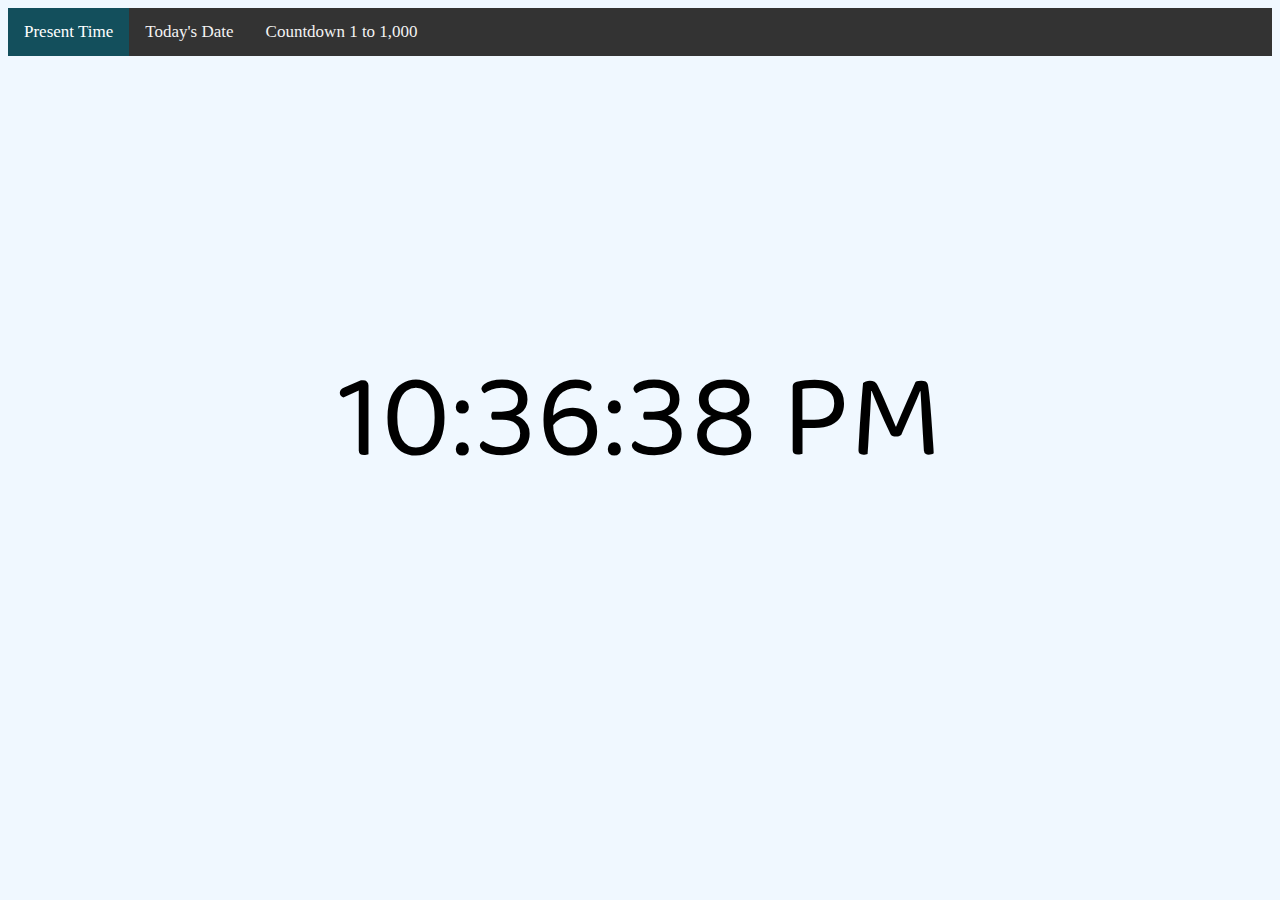
<file: index.html>
<!doctype html>
<html lang="en">
  <head>
    <meta charset="utf-8">
    <meta name="viewport" content="width=device-width, initial-scale=1">
    <link rel="icon" type="icon" href="img/clock-regular.svg">
    <link href="https://cdn.jsdelivr.net/npm/bootstrap@5.0.2/dist/css/bootstrap.min.css" rel="stylesheet" integrity="sha384-EVSTQN3/azprG1Anm3QDgpJLIm9Nao0Yz1ztcQTwFspd3yD65VohhpuuCOmLASjC" crossorigin="anonymous">
    <link rel="stylesheet" href="https://cdnjs.cloudflare.com/ajax/libs/font-awesome/6.1.2/css/all.min.css" integrity="sha512-1sCRPdkRXhBV2PBLUdRb4tMg1w2YPf37qatUFeS7zlBy7jJI8Lf4VHwWfZZfpXtYSLy85pkm9GaYVYMfw5BC1A==" crossorigin="anonymous" referrerpolicy="no-referrer" />
    <link rel="stylesheet" type="text/css" href="css/style.css">
    <link rel="preconnect" href="https://fonts.googleapis.com">
    <link rel="preconnect" href="https://fonts.gstatic.com" crossorigin>
    <link href="https://fonts.googleapis.com/css2?family=Alex+Brush&family=Baloo+Tammudu+2&family=Open+Sans&family=Orbitron&family=Roboto:wght@300&display=swap" rel="stylesheet">
    <title>Clock & Countown | Project Task</title>
  </head>
  <body>
    <div class="topnav" id="myTopnav">
      <a href="index.html" class="active">Present Time</a>
      <a href="date.html">Today's Date</a>
      <a href="countdown.html">Countdown 1 to 1,000</a>
      <a href="javascript:void(0);" class="icon" onclick="myFunction()">
      <i class="fa fa-bars"></i>
      </a>
    </div>


    <div id = "clock" onload="currentTime()" class="clock"></div>



    <script type="text/javascript">
      function currentTime() {
      let date = new Date(); 
      let hh = date.getHours();
      let mm = date.getMinutes();
      let ss = date.getSeconds();
      let session = "AM";

      if(hh === 0){
          hh = 12;
      }
      if(hh > 12){
          hh = hh - 12;
          session = "PM";
       }

       hh = (hh < 10) ? "0" + hh : hh;
       mm = (mm < 10) ? "0" + mm : mm;
       ss = (ss < 10) ? "0" + ss : ss;
        
       let time = hh + ":" + mm + ":" + ss + " " + session;

      document.getElementById("clock").innerText = time; 
      let t = setTimeout(function(){ currentTime() }, 1000);
    }

    currentTime();


//navbar code
    function myFunction() {
      var x = document.getElementById("myTopnav");
      if (x.className === "topnav") {
        x.className += " responsive";
      } else {
        x.className = "topnav";
      }
    }
    </script>
    <script src="https://cdn.jsdelivr.net/npm/bootstrap@5.0.2/dist/js/bootstrap.bundle.min.js" integrity="sha384-MrcW6ZMFYlzcLA8Nl+NtUVF0sA7MsXsP1UyJoMp4YLEuNSfAP+JcXn/tWtIaxVXM" crossorigin="anonymous"></script>
  </body>
</html>
</file>
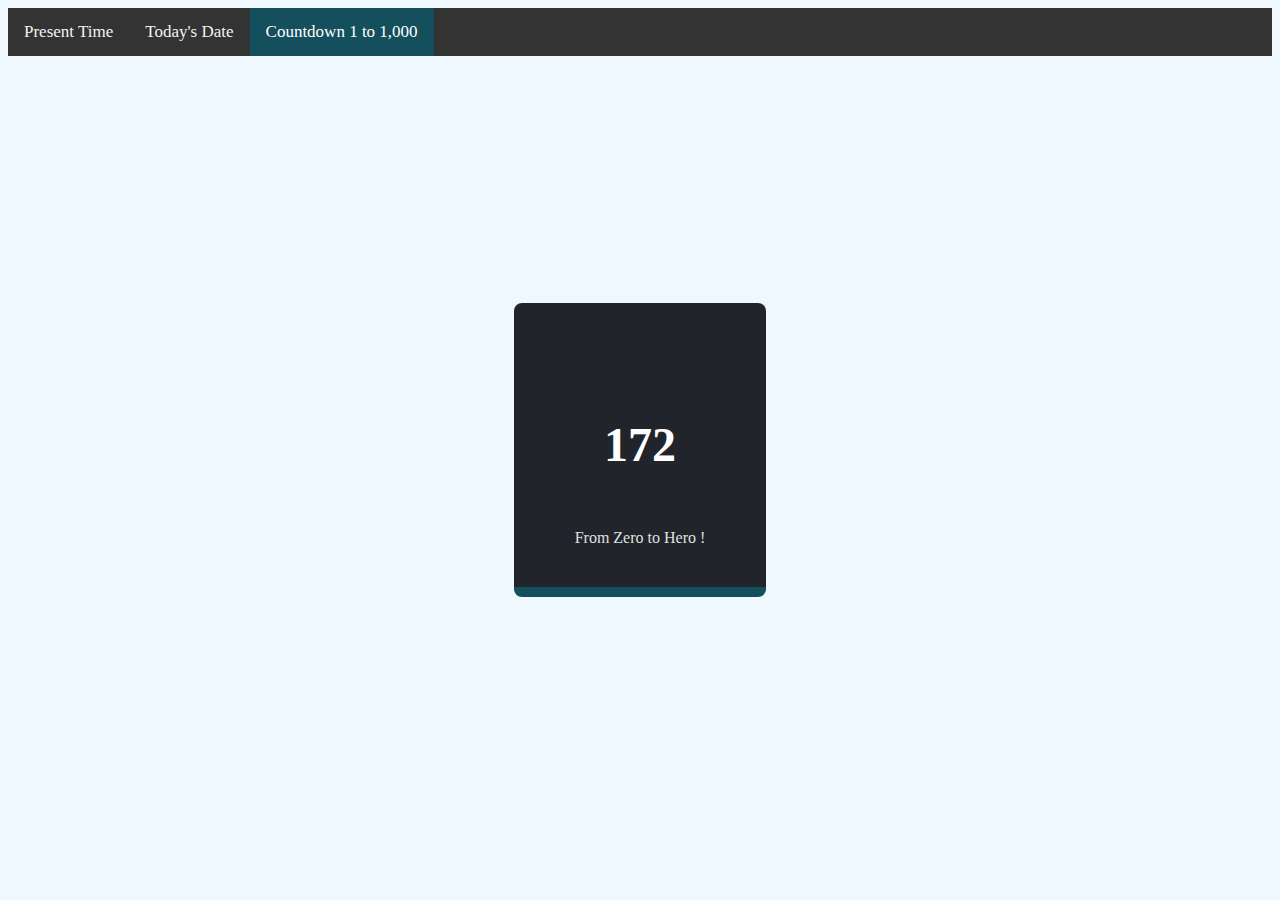
<file: countdown.html>
<!doctype html>
<html lang="en">
  <head>
    <meta charset="utf-8">
    <meta name="viewport" content="width=device-width, initial-scale=1">
    <link rel="icon" type="icon" href="img/clock-regular.svg">
    <link href="https://cdn.jsdelivr.net/npm/bootstrap@5.0.2/dist/css/bootstrap.min.css" rel="stylesheet" integrity="sha384-EVSTQN3/azprG1Anm3QDgpJLIm9Nao0Yz1ztcQTwFspd3yD65VohhpuuCOmLASjC" crossorigin="anonymous">
    <link rel="stylesheet" href="https://cdnjs.cloudflare.com/ajax/libs/font-awesome/6.1.2/css/all.min.css" integrity="sha512-1sCRPdkRXhBV2PBLUdRb4tMg1w2YPf37qatUFeS7zlBy7jJI8Lf4VHwWfZZfpXtYSLy85pkm9GaYVYMfw5BC1A==" crossorigin="anonymous" referrerpolicy="no-referrer" />
    <link rel="stylesheet" type="text/css" href="css/style.css">
    <link rel="preconnect" href="https://fonts.googleapis.com">
    <link rel="preconnect" href="https://fonts.gstatic.com" crossorigin>
    <link href="https://fonts.googleapis.com/css2?family=Alex+Brush&family=Baloo+Tammudu+2&family=Open+Sans&family=Orbitron&family=Roboto:wght@300&display=swap" rel="stylesheet">
    <title>Countdown | Project Task</title>
  </head>
  <body>
    <div class="topnav" id="myTopnav">
      <a href="index.html" >Present Time</a>
      <a href="date.html">Today's Date</a>
      <a href="countdown.html" class="active">Countdown 1 to 1,000</a>
      <a href="javascript:void(0);" class="icon" onclick="myFunction()">
      <i class="fa fa-bars"></i>
      </a>
    </div>
    <div class="wrapper">
      <div class="container">
        <i class="fas fa-star"></i>
        <span class="num" data-val="1000">000</span>
        <span class="text">From Zero to Hero !</span>
      </div>
    </div>

    <script type="text/javascript">
      function myFunction() {
      var x = document.getElementById("myTopnav");
      if (x.className === "topnav") {
        x.className += " responsive";
      } else {
        x.className = "topnav";
      }
      }
      //countdown
      let valueDisplays = document.querySelectorAll(".num");
      let interval = 2000;

      valueDisplays.forEach((valueDisplay) => {
        let startValue = 0;
        let endValue = parseInt(valueDisplay.getAttribute("data-val"));
        let duration = Math.floor(interval / endValue);
        let counter = setInterval(function () {
          startValue += 1;
          valueDisplay.textContent = startValue;
          if (startValue == endValue) {
            clearInterval(counter);
          }
        }, duration);
      });

    </script>
    <script src="https://cdn.jsdelivr.net/npm/bootstrap@5.0.2/dist/js/bootstrap.bundle.min.js" integrity="sha384-MrcW6ZMFYlzcLA8Nl+NtUVF0sA7MsXsP1UyJoMp4YLEuNSfAP+JcXn/tWtIaxVXM" crossorigin="anonymous"></script>
  </body>
</html>
</file>
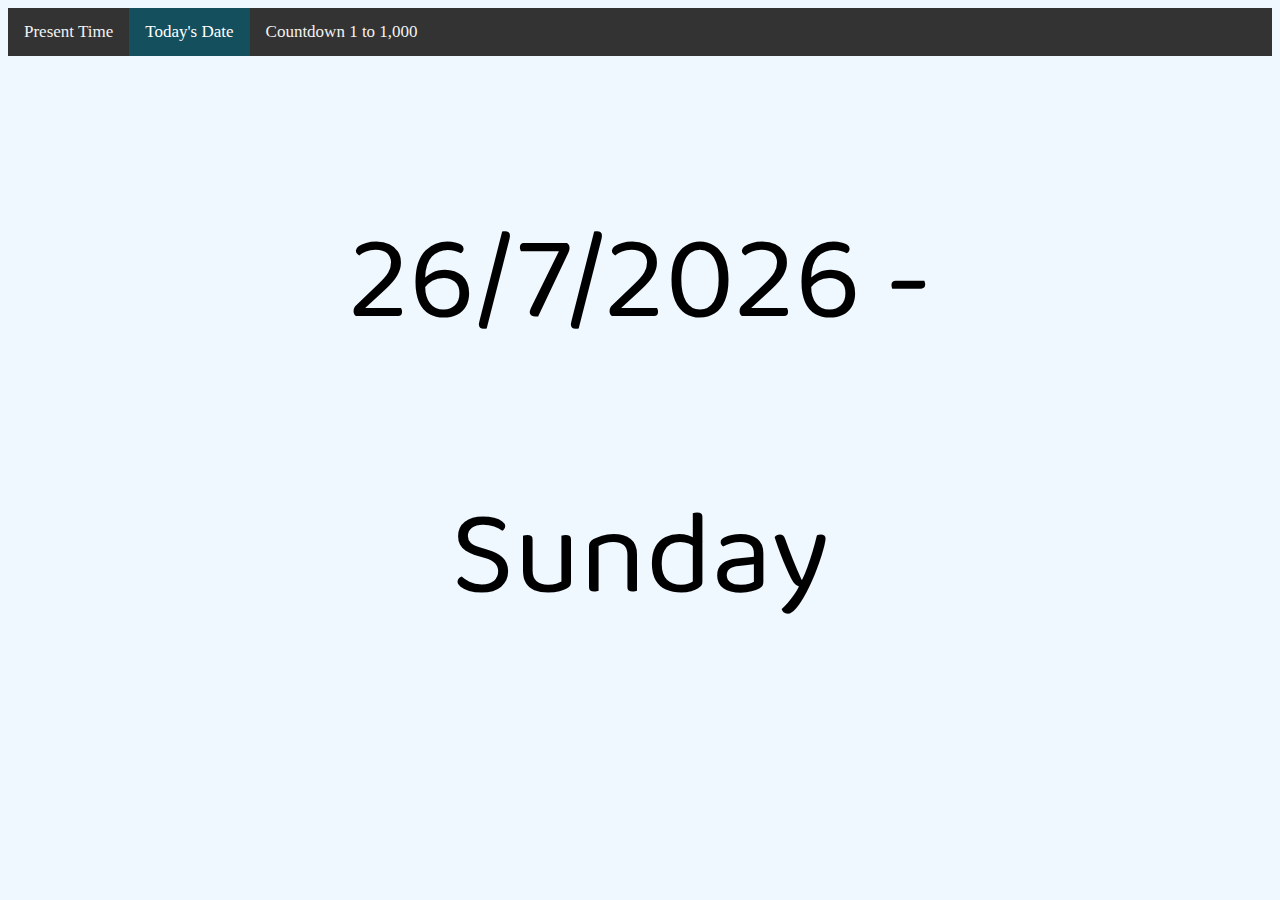
<file: date.html>
<!doctype html>
<html lang="en">
  <head>
    <meta charset="utf-8">
    <meta name="viewport" content="width=device-width, initial-scale=1">
    <link rel="icon" type="icon" href="img/clock-regular.svg">
    <link href="https://cdn.jsdelivr.net/npm/bootstrap@5.0.2/dist/css/bootstrap.min.css" rel="stylesheet" integrity="sha384-EVSTQN3/azprG1Anm3QDgpJLIm9Nao0Yz1ztcQTwFspd3yD65VohhpuuCOmLASjC" crossorigin="anonymous">
    <link rel="stylesheet" href="https://cdnjs.cloudflare.com/ajax/libs/font-awesome/6.1.2/css/all.min.css" integrity="sha512-1sCRPdkRXhBV2PBLUdRb4tMg1w2YPf37qatUFeS7zlBy7jJI8Lf4VHwWfZZfpXtYSLy85pkm9GaYVYMfw5BC1A==" crossorigin="anonymous" referrerpolicy="no-referrer" />
    <link rel="stylesheet" type="text/css" href="css/style.css">
    <link rel="preconnect" href="https://fonts.googleapis.com">
    <link rel="preconnect" href="https://fonts.gstatic.com" crossorigin>
    <link href="https://fonts.googleapis.com/css2?family=Alex+Brush&family=Baloo+Tammudu+2&family=Open+Sans&family=Orbitron&family=Roboto:wght@300&display=swap" rel="stylesheet">
    <title>Today's Date | Project Task</title>
  </head>
  <body>
    <div class="topnav" id="myTopnav">
      <a href="index.html" >Present Time</a>
      <a href="date.html" class="active">Today's Date</a>
      <a href="countdown.html">Countdown 1 to 1,000</a>
      <a href="javascript:void(0);" class="icon" onclick="myFunction()">
      <i class="fa fa-bars"></i>
      </a>
    </div>
    <div id="date" class="clock"></div>

    <script type="text/javascript">
      function myFunction() {
      var x = document.getElementById("myTopnav");
      if (x.className === "topnav") {
        x.className += " responsive";
      } else {
        x.className = "topnav";
      }
    }
    //day
        const weekday = ["Sunday","Monday","Tuesday","Wednesday","Thursday","Friday","Saturday"];

        const d = new Date();
        let day = weekday[d.getDay()];
        //document.getElementById("day").innerHTML = day;


    //date
    function getDateWithoutTime() {
      var currentDate = new Date();
      var year = currentDate.getFullYear();
      var month = currentDate.getMonth() + 1; // Month index starts from 0
      var date = currentDate.getDate();
      var dateWithoutTime = date + '/' + month + '/' + year + ' - ' + day;
      return dateWithoutTime;
    }
    // Usage example
    var dateWithoutTime = getDateWithoutTime();
    document.getElementById('date').innerHTML = dateWithoutTime

    



    </script>
    <script src="https://cdn.jsdelivr.net/npm/bootstrap@5.0.2/dist/js/bootstrap.bundle.min.js" integrity="sha384-MrcW6ZMFYlzcLA8Nl+NtUVF0sA7MsXsP1UyJoMp4YLEuNSfAP+JcXn/tWtIaxVXM" crossorigin="anonymous"></script>
  </body>
</html>
</file>
<file: css/style.css>
body{
	background-color: aliceblue;
	text-align: center;
}
.font-fav{
	font-family: 'Baloo Tammudu 2', cursive;
}
.font-google{
	font-family: 'Roboto', sans-serif;
}
.font-space{
	font-family: 'Orbitron', sans-serif;
}
.main {
  background-color: #f1f1f1;
  padding: 20px;
  float: left;
  width: 50%; /* The width is 60%, by default */
}
.main2 {
  background-color: #f1f1f1;
  padding: 20px;
  float: left;
  width: 50%; /* The width is 60%, by default */
}
.clock{

	font-family: 'Baloo Tammudu 2', cursive;
	/*font-size: 50px;*/
	margin: 0;
    position: absolute;
    top: 50%;
    left: 50%;
    -ms-transform: translate(-50%, -50%);
    transform: translate(-50%, -50%);
}

.topnav {
  overflow: hidden;
  background-color: #333;
}

.topnav a {
  float: left;
  display: block;
  color: #f2f2f2;
  text-align: center;
  padding: 14px 16px;
  text-decoration: none;
  font-size: 17px;
}

.topnav a:hover {
  background-color: #ddd;
  color: black;
}

.topnav a.active {
  background-color: #134f5c;
  color: white;
}

.topnav .icon {
  display: none;
}
.wrapper {
  position: absolute;
  width: 80vw;
  transform: translate(-50%, -50%);
  top: 50%;
  left: 50%;
  display: flex;
  justify-content: space-around;
  gap: 10px;
}
.container {
  width: 28vmin;
  height: 28vmin;
  display: flex;
  flex-direction: column;
  justify-content: space-around;
  padding: 1em 0;
  position: relative;
  font-size: 16px;
  border-radius: 0.5em;
  background-color: #21242b;
  border-bottom: 10px solid #134f5c;
}
i {
  color: #134f5c;
  font-size: 2.5em;
  text-align: center;
}
span.num {
  color: #ffffff;
  display: grid;
  place-items: center;
  font-weight: 600;
  font-size: 3em;
}
span.text {
  color: #e0e0e0;
  font-size: 1em;
  text-align: center;
  pad: 0.7em 0;
  font-weight: 400;
  line-height: 0;
}
@media screen and (max-width: 1024px) {
  .wrapper {
    width: 95vw;
  }
  .container {
    height: 26vmin;
    width: 26vmin;
    font-size: 12px;
  }
}
@media screen and (max-width: 768px) {
  .wrapper {
    width: 100vw;
    flex-wrap: wrap;
    gap: 30px;
  }
  .container {
    width: calc(50% - 40px);
    height: 30vmin;
    font-size: 14px;
  }
}
@media screen and (max-width: 480px) {
  .wrapper {
    gap: 15px;
  }
  .container {
    width: 100%;
    height: 25vmin;
    font-size: 8px;
  }
}


@media screen and (max-width: 600px) {
  .topnav a:not(:first-child) {display: none;}
  .topnav a.icon {
    float: right;
    display: block;
  }
}

@media screen and (max-width: 700px) {
  .topnav.responsive {position: relative;}
  .topnav.responsive .icon {
    position: absolute;
    right: 0;
    top: 0;
  }
  .clock{
  	font-size: 50px;
  }
  .topnav.responsive a {
    float: none;
    display: block;
    text-align: left;
  }
}
@media screen and (min-width: 701px) {
	.clock{
		font-size: 120px;
	}
}
</file>
